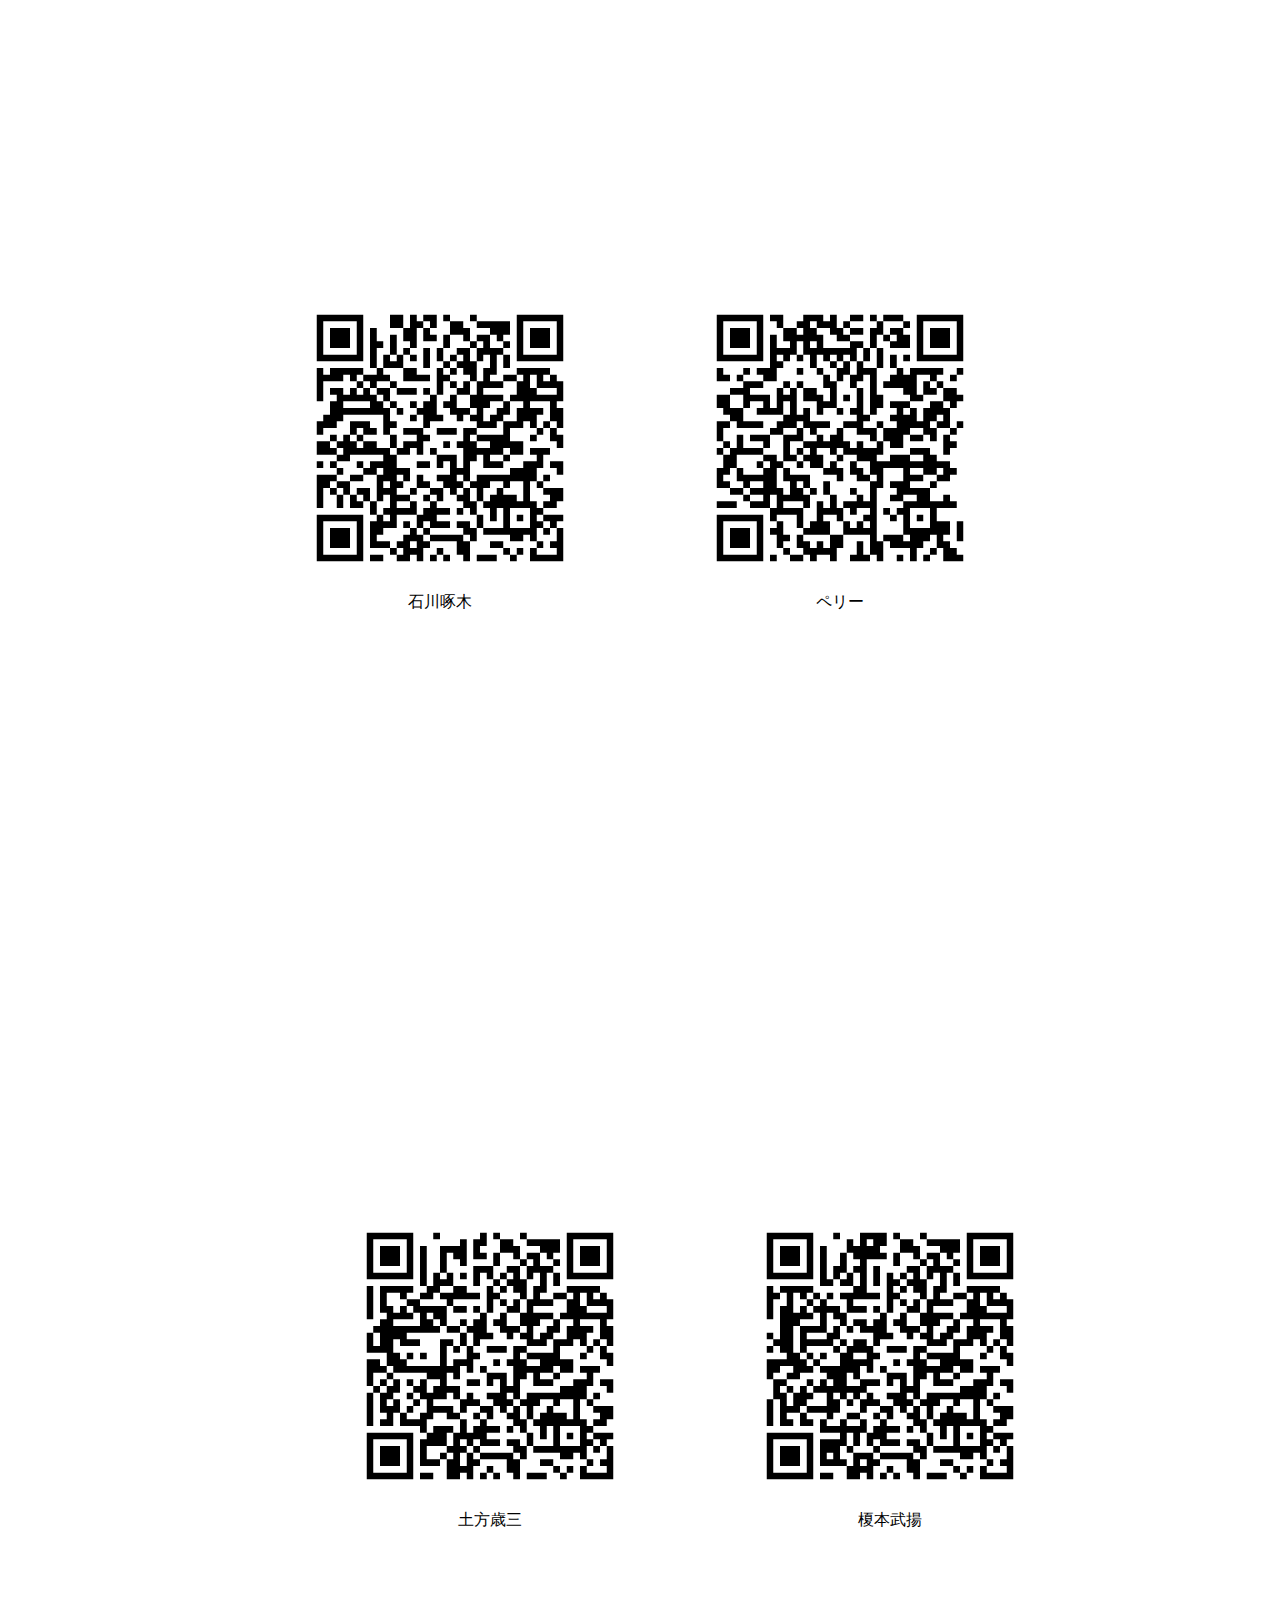
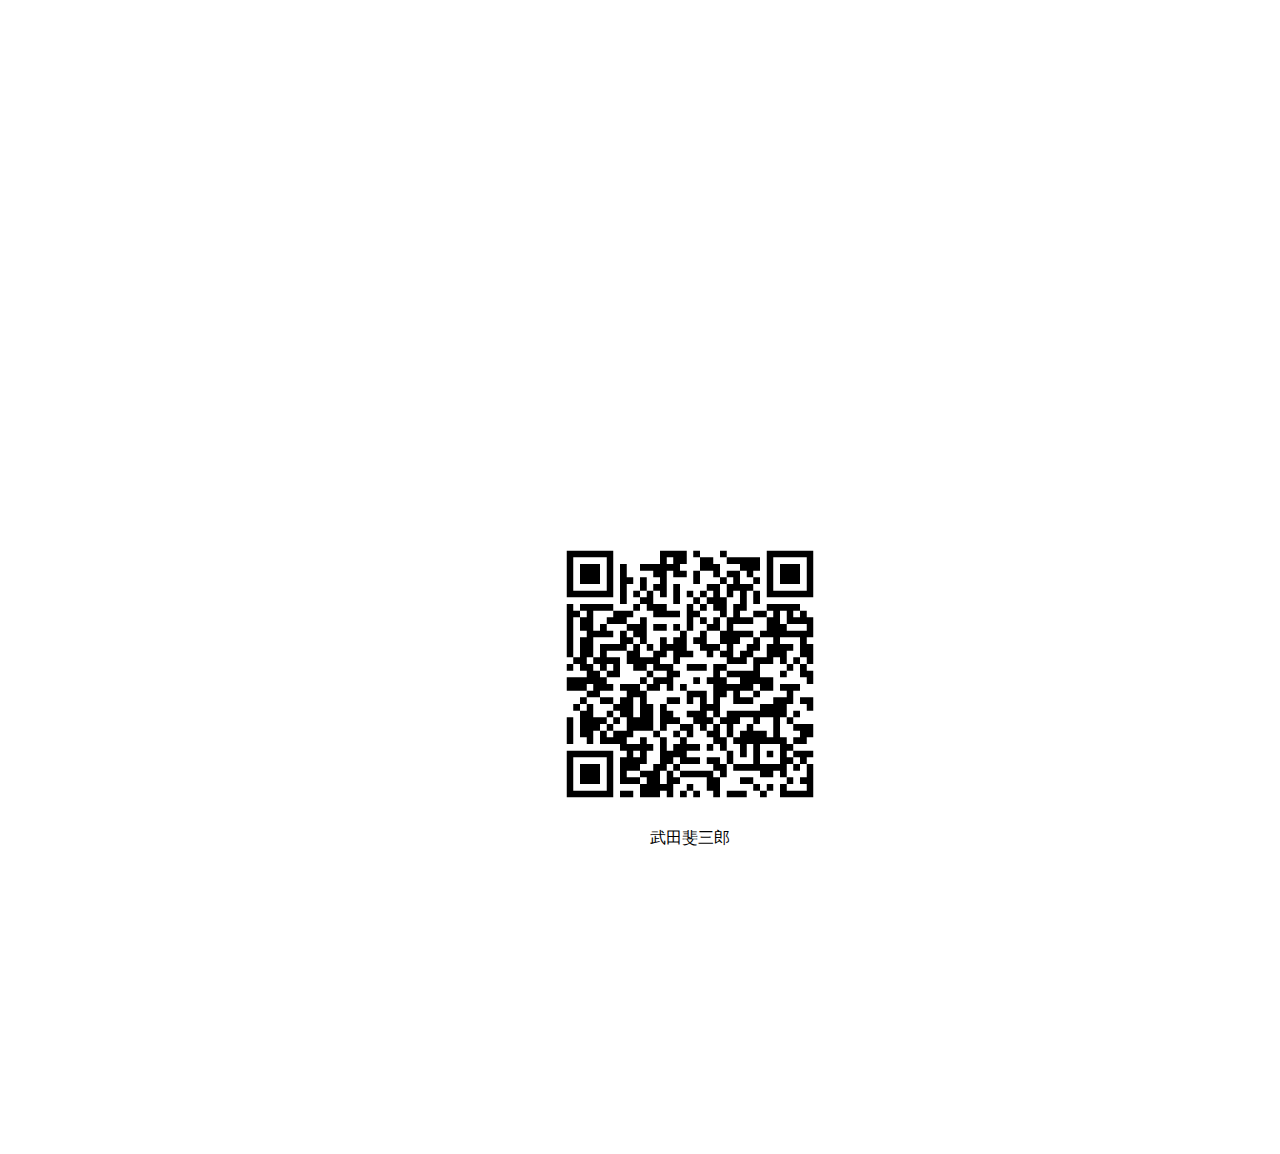
<file: public/character-picture/image.html>
<!DOCTYPE html>
<html>
  <head>
    <meta charset="utf-8">
    <title>WebAR SAMPLE</title>
    <meta name="viewport" content="width=device-width, initial-scale=1, minimum-scale=1, maximum-scale=1">
    <style>
      * {
        box-sizing: border-box;
        margin: 0;
        padding: 0;
      }
      html,
      body {
        height: 100%;
      }
      .wrapper {
        display: flex;
        justify-content: center;
        align-items: center;
        height: 100%;
      }
      .box {
        text-align: center;
        margin: 50px;
      }
      img {
        max-width: 300px;
      }
      a {
        color: black;
        text-decoration: none;
      }
    </style>
  </head>
  <body>
    <div class="wrapper">
      <a class="box" href="https://pikaring.github.io/web-ar/public/character-picture/index.html?chara=1" target="_blank">
        <img src="./images/qr01.png" alt="">
        <p>石川啄木</p>
      </a>
      <a class="box" href="https://pikaring.github.io/web-ar/public/character-picture/index.html?chara=2" target="_blank">
        <img src="./images/qr02.png" alt="">
        <p>ペリー</p>
      </div>
    <div class="wrapper">
      <a class="box" href="https://pikaring.github.io/web-ar/public/character-picture/index.html?chara=3" target="_blank">
        <img src="./images/qr03.png" alt="">
        <p>土方歳三</p>
      <a class="box" href="https://pikaring.github.io/web-ar/public/character-picture/index.html?chara=4" target="_blank">
        <img src="./images/qr04.png" alt="">
        <p>榎本武揚</p>
      </div>
    <div class="wrapper">
      <a class="box" href="https://pikaring.github.io/web-ar/public/character-picture/index.html?chara=5" target="_blank">
        <img src="./images/qr05.png" alt="">
        <p>武田斐三郎</p>
      </div>
    </a>
  </body>
</html>
</file>
